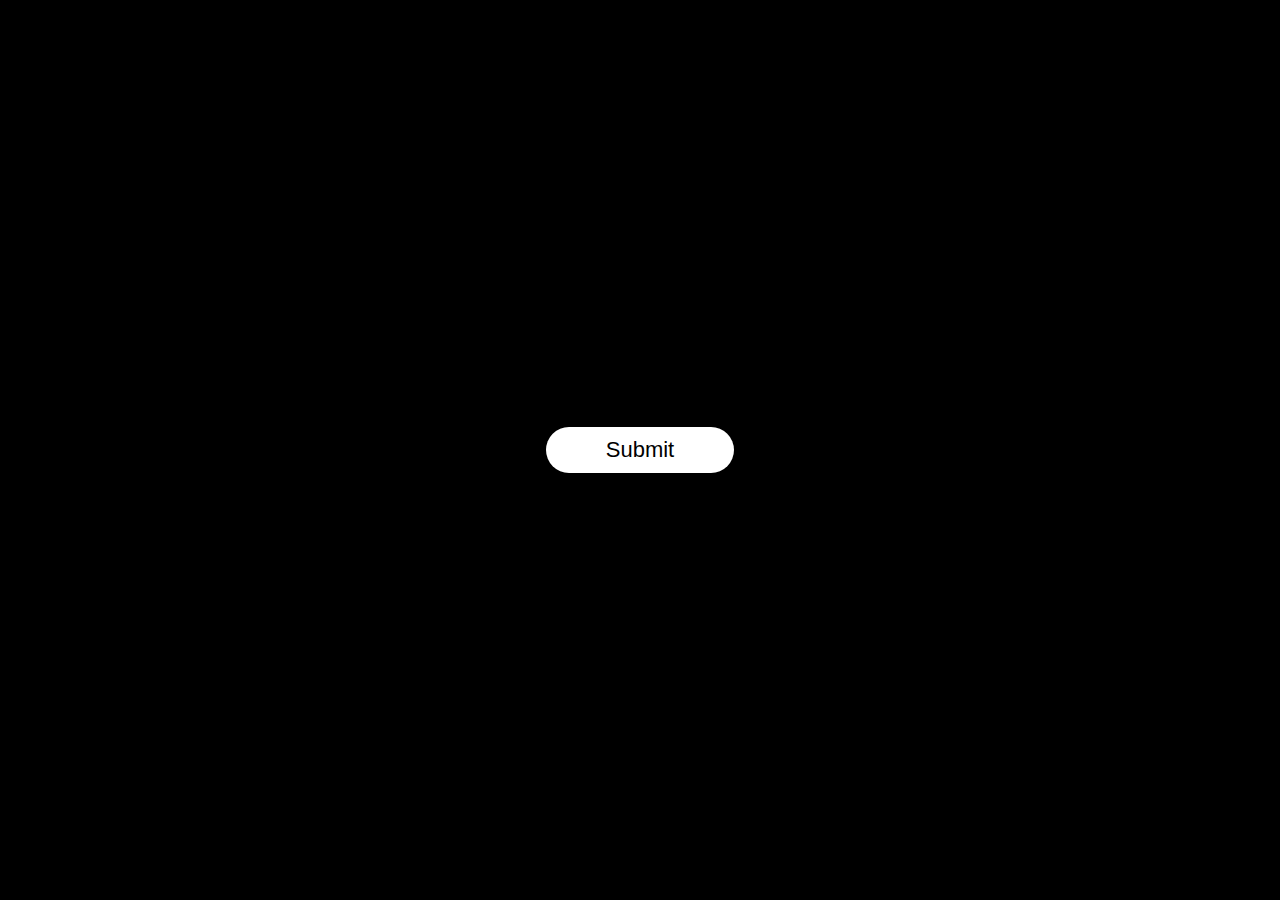
<file: index.html>
<!DOCTYPE html>
<html lang="en">
<head>
    <meta charset="UTF-8">
    <meta name="viewport" content="width=device-width, initial-scale=1.0">
    <title>POPUP DESIGN</title>
    <link rel="stylesheet" href="popup.css">
</head>
<body>

 <div class="container">
    <button type="submit" class="btn" onclick="openPopup()">Submit</button>
    <div class="popup" id="popup">
        <img src="images/checked icon.png">
        <h2>Thank you</h2>
        <p>Your details has been successfully submitted. Thanks!</p>
        <button type="button" onclick="closePopup()">Ok</button>
    </div>
 </div>

<script>
    let popup = document.getElementById("popup");
    
    function openPopup(){
        popup.classList.add("open-popup");
    }
    function closePopup(){
        popup.classList.remove("open-popup");
    }
</script>
</body>
</html>
</file>
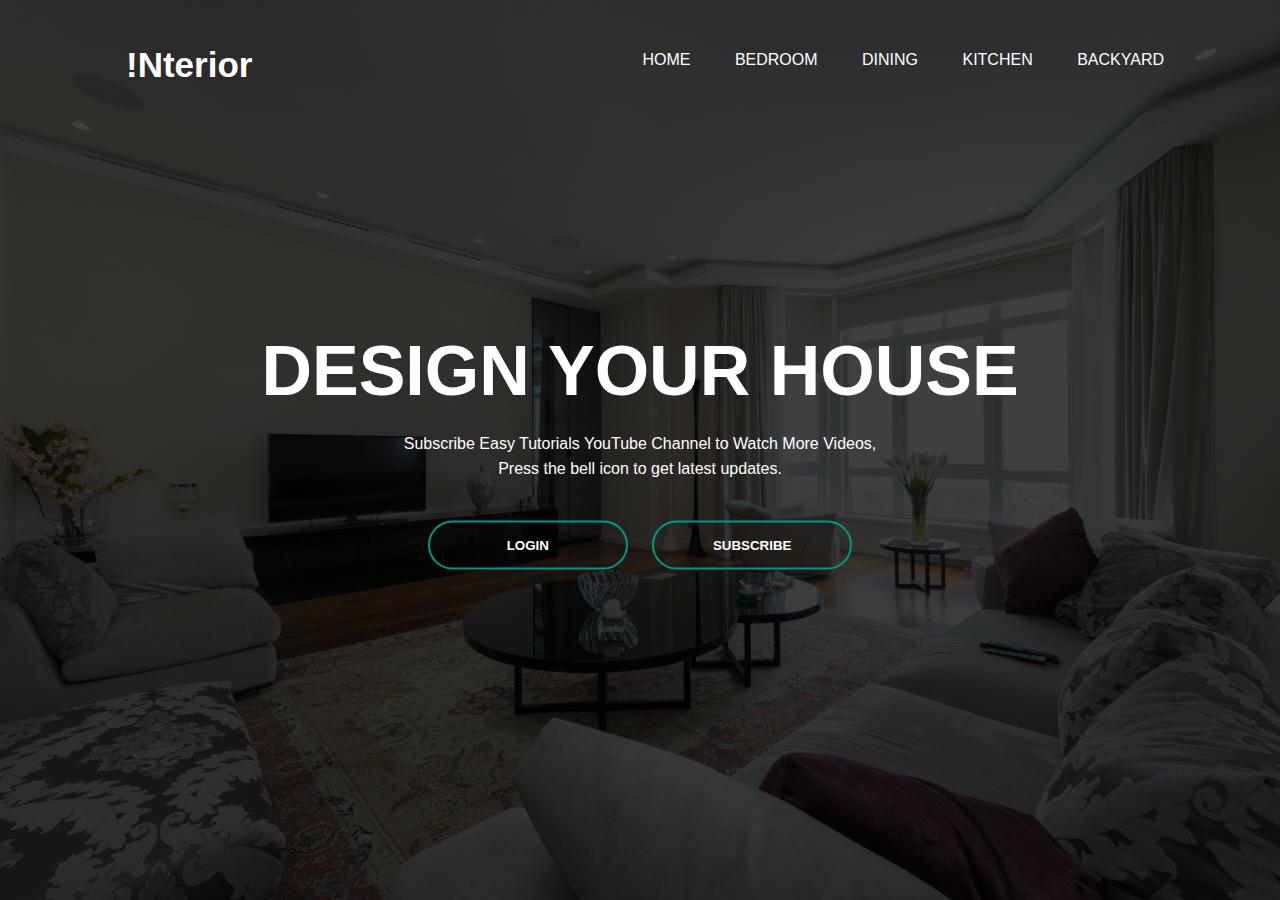
<file: index3.html>
<!DOCTYPE html>
<html lang="en">
<head>
    <meta charset="UTF-8">
    <meta name="viewport" content="width=device-width, initial-scale=1.0">
    <title>How To Make A Website Using HTML And CSS</title>
    <link rel="stylesheet" href="websitestyles.css">
</head>
<body>

    <div class="banner">
        <nav class="navbar">
            <h1 class="logo">!Nterior</h1>
          <ul>
            <li><a href="#">Home</a></li>
            <li><a href="#">Bedroom</a></li>
            <li><a href="#">Dining</a></li>
            <li><a href="#">Kitchen</a></li>
            <li><a href="#">Backyard</a></li>
          </ul>  
        </nav> 
    </div>
<div class="content"><h1>DESIGN YOUR HOUSE</h1>
    <P>Subscribe Easy Tutorials YouTube Channel to Watch More Videos,<br>Press the bell icon to get latest updates.</P>
    <div>
        <a href="loginformhtmlcss.html"><button type="button" onclick="clickMe"><span></span>LOGIN</button></a>
        <button type="button"><span></span>SUBSCRIBE</button>
    </div>
</div>
      <div id="click">

</html>
</file>
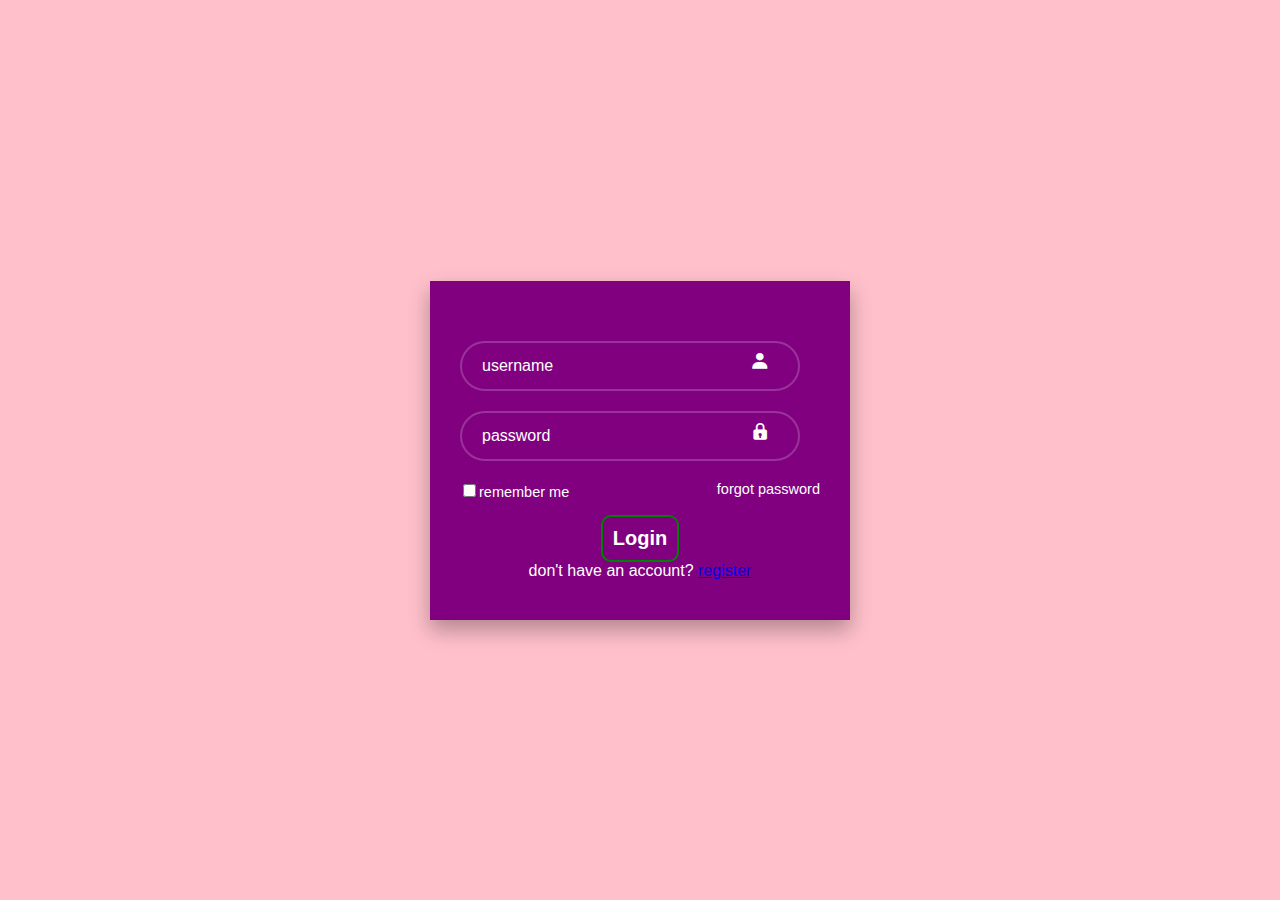
<file: loginformhtmlcss.html>
<!DOCTYPE html>
<html lang="en">
<head>
    <meta charset="UTF-8">
    <meta name="viewport" content="width=device-width, initial-scale=1.0">
    <title>login form in html and css</title>
    <link rel="stylesheet" href="styles.css"> 
    <link href='https://unpkg.com/boxicons@2.1.4/css/boxicons.min.css' rel='stylesheet'>
</head>
<body>
  
<div class="wrapper">
  <form action="">
    <h1>login</h1>
    <div class="input-box">
    <input type="text" placeholder="username" required>
    <i class='bx bxs-user'></i>
    </div>

<div class="input-box">
<input type="password" name="password" id="password" placeholder="password" required>
<i class='bx bxs-lock'></i>
</div>

<div class="remember-forgot">
<label for="">
    <input type="checkbox" name="" id="">remember me
</label>
<a href="#">forgot password</a>
</div>

<button type="submit" class="btn">login</button>

<div class="register-link">
    <p>don't have an account? <a href="#">register</a></p>
</div>

  </form>   
</div>


</body>
</html>
</file>
<file: popup.css>
*{
    margin: 0;
    padding: 0;
    box-sizing: border-box;
    font-family: 'popins',sans-serif;
}
.container{
    width: 100%;
    height: 100vh;
    background-color: black;
    display: flex;
    align-items: center;
    justify-content: center;
}
.btn{
    padding: 10px 60px;
    background: #fff;
    border: 0;
    outline: none;
    cursor: pointer;
    font-size: 22px;
    font-weight: 500;
    border-radius: 30px;
}
.popup{
    width: 400px;
    background: #fff;
    border-radius: 6px;
    position: absolute;
    top: 0;
    left: 50%;
    transform: translate(-50%,-50%) scale(0.1); 
    text-align: center;
    padding: 0 30px 30px;
    color: #333;
    visibility: hidden;
    transition: transform 0.4s, top 0.4s;
}
.open-popup{
    visibility: visible;
    top: 50%;
    transform: translate(-50%,-50%) scale(1); 
}

.popup img{
    width: 100px;
    margin-top: -50px;
    border-radius: 50px;
    box-shadow: 0 2px 5px rgba(0, 0, 0, 0.2);
}
.popup h2{
    font-size: 38px;
    font-weight: 500;
    margin: 30px 0 10px;
}
.popup button{
    width: 100%;
    margin-top: 50px;
    padding: 10px 0;
    background: #6fd649;
    color: #fff;
    border: 0;
    outline: none;
    font-style: 18px;
    border-radius: 4px;
    cursor: pointer;
    box-sizing: 0 5px 5px rgba(0, 0, 0, 0.2);
}
</file>
<file: websitestyles.css>
*{
    margin: 0;
    padding: 0;
    font-family: sans-serif;
}
.banner {
 width: 100%;
 height: 100vh;
 background-image: linear-gradient(rgba(0,0,0,0.75),rgba(0,0,0,0.75)),url(../images/pexels-apartment-7534555.jpg);
 background-size: cover;
 background-position: center;
}

.navbar{

width: 85%;
margin: auto;
padding: 35px 0;
display: flex;
align-items: center;
justify-content: space-between;
}
.logo{
    color: white;
    font-size: 35px;
    font-family: Arial;
    margin-left: 10px;
    padding-left: 20px;
    float: left;
    padding-top: 10px;
}

.navbar ul li{
    list-style: none;
    display: inline-block;
    margin: 0 20px;
    position: relative;
}
.navbar ul li a{
    text-decoration: none;
    color: #fff;
    text-transform: uppercase;
}
.navbar ul li::after{
    content: "";
    height: 3px;
    width: 0;
    background: #009688;
    position: absolute;
    left: 0;
    bottom: -10px;
    transition: 0.5s;
}
.navbar ul li:hover::after{
    width: 100%;
    display: flex;
    justify-content: space-between;
}
.content{
    width: 100%;
    position: absolute;
    top: 50%;
    transform: translateY(-50%);
    text-align: center;
    color: #fff;
}
.content h1{
    font-size: 70px;
    margin-top: 20px;
}
.content p{
    margin: 20px auto;
    font-weight: 100;
    line-height: 25px;
}
button{
    width: 200px;
    padding: 15px 0;
    text-align: center;
    margin: 20px 10px;
    border-radius: 25px;
    font-weight: bold;
    border: 2px solid #009688;
    background: transparent;
    color: #fff;
    cursor: pointer;
    position: relative;
    overflow: hidden;
}
button span{
    background: #009688;
    height: 100%;
    width: 0;
    border-radius: 25px;
    position: absolute;
    left: 0;
    bottom: 0;
    z-index: -1;
    transition: 0.5s;
}

button:hover{
    border: none;
    background-color: rgb(0, 85, 0);
    transition: 0.5s;
}
</file>
<file: styles.css>
* {
margin: 0;
padding: 0;
box-sizing: border-box;
font-family: "poppins", sans-serif;
}
body {
display: flex;
justify-content: center;
align-items: center;
min-height: 100vh;
background-color: seagreen;
}

.wrapper {
    width: 420px;
    background-color: purple;
    color: #fff;
    padding: 40px 30px;
    box-shadow: 0 10px 20px rgba(0,0,0,0.3);
    text-align: center;
}

.wrapper h1 {
    font-size: 36px;
    text-align: center;
    margin-bottom: 20px;
}

.wrapper .input-box {
    width: 100%;
    display: flex;
    justify-content: center;
    height: 50px;
    position: relative;
    margin: 20px 0;
}
.input-box{
    /* position: relative; */
    display: flex;
    /* width: 100%;
    margin: 20px 0; */
}
  
.input-box input{
    width: 100%;
    height: 100%;
    background: transparent;
    border: none;
    outline: none;
    border: 2px solid rgba(255, 255, 255, .2);
    border-radius: 40px;
    font-size: 16px;
    color: #fff;
    padding: 20px 45px 20px 20px;
}

.input-box input::placeholder {
    color:#fff;
}

.input-box i {
    transform: translate(-250%, 10px);
    font-size: 20px;
}
.wrapper .remember-forgot{
    display: flex;
    justify-content: space-between;
    font-size: 14.5px;
    margin: 15px 0 15px;
}
.remember-forgot label input{
    accent-color: white;
    margin: 3px; 
}
.remember-forgot a {
    color: #fff;
    text-decoration: none;

}

.remember-forgot a:hover {
    text-decoration: underline;
}

.btn {
font-size: 20px;
background-color: transparent;
color: #fff;
text-align: center;
padding: 10px;
border-radius: 10px;
font-weight: bolder;
text-transform: capitalize;
text-decoration:none ;
border: 2px solid green;
}

.btn:hover{
cursor: pointer;
background-color: green;
color: black;
}

@media only screen and (min-width: 480px) {
    body {
        background-color: yellow;


    }
    h1{
        display: none;
    }

}
@media only screen and (min-width: 1200px){
    body{
        background-color: red;
    }
}

@media only screen and (min-width: 768px){
    body{
        background-color: black;
    }
}

@media only screen and (min-width: 600px){
    body{
        background-color: pink;
    }
}
</file>
